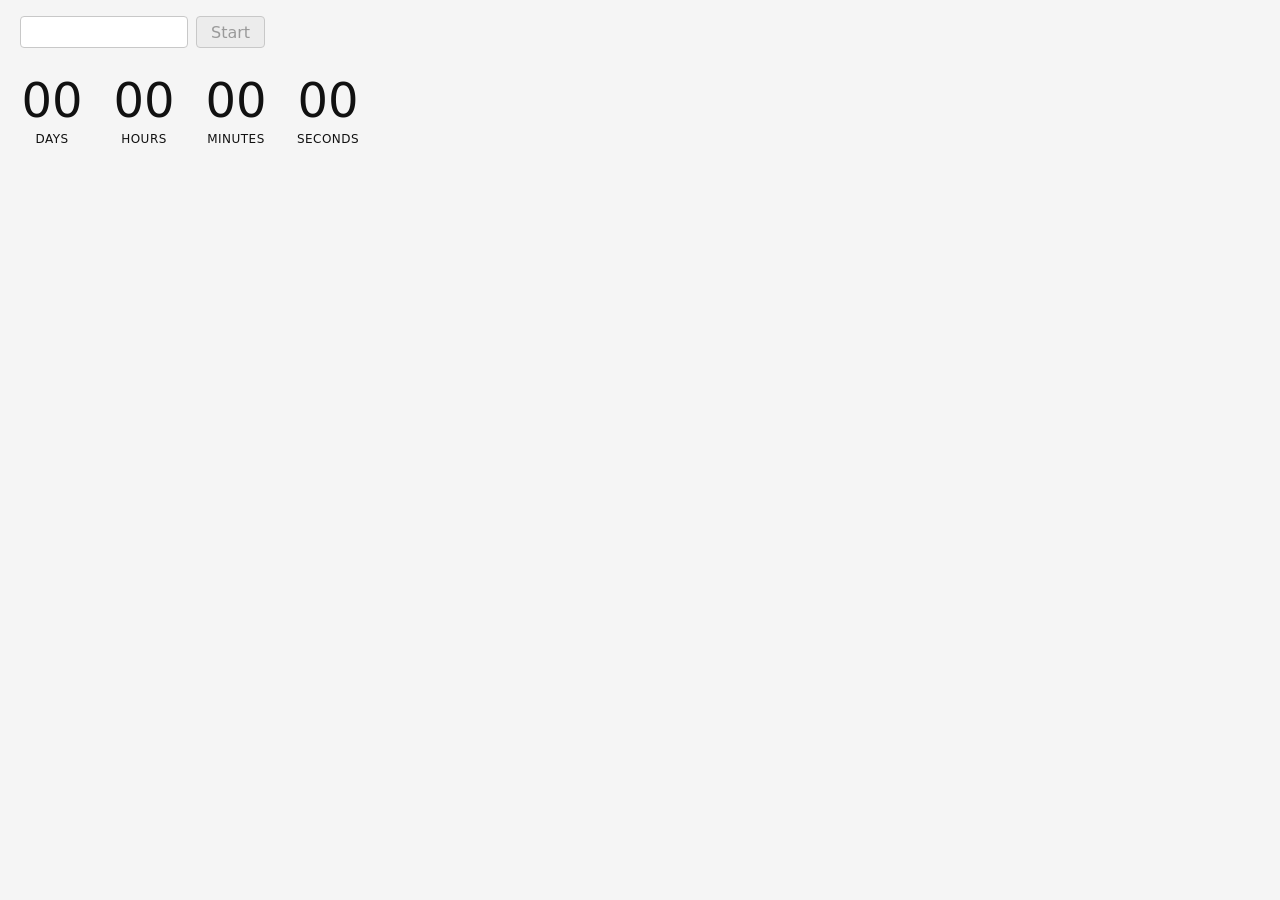
<file: src/1-timer.html>
<!DOCTYPE html>
<html lang="en">
  <head>
    <meta charset="UTF-8" />
    <meta name="viewport" content="width=device-width, initial-scale=1.0" />
    <title>Countdown timer</title>
    <link rel="stylesheet" href="./css/timer.css" />
  </head>
  <body>
    <div class="timer-page">
      <div class="controls">
        <input type="text" id="datetime-picker" />
        <button type="button" data-start disabled>Start</button>
      </div>

      <div class="timer">
        <div class="field">
          <span class="value" data-days>00</span>
          <span class="label">Days</span>
        </div>
        <div class="field">
          <span class="value" data-hours>00</span>
          <span class="label">Hours</span>
        </div>
        <div class="field">
          <span class="value" data-minutes>00</span>
          <span class="label">Minutes</span>
        </div>
        <div class="field">
          <span class="value" data-seconds>00</span>
          <span class="label">Seconds</span>
        </div>
      </div>
    </div>

    <script type="module" src="./js/1-timer.js"></script>
  </body>
</html>
</file>
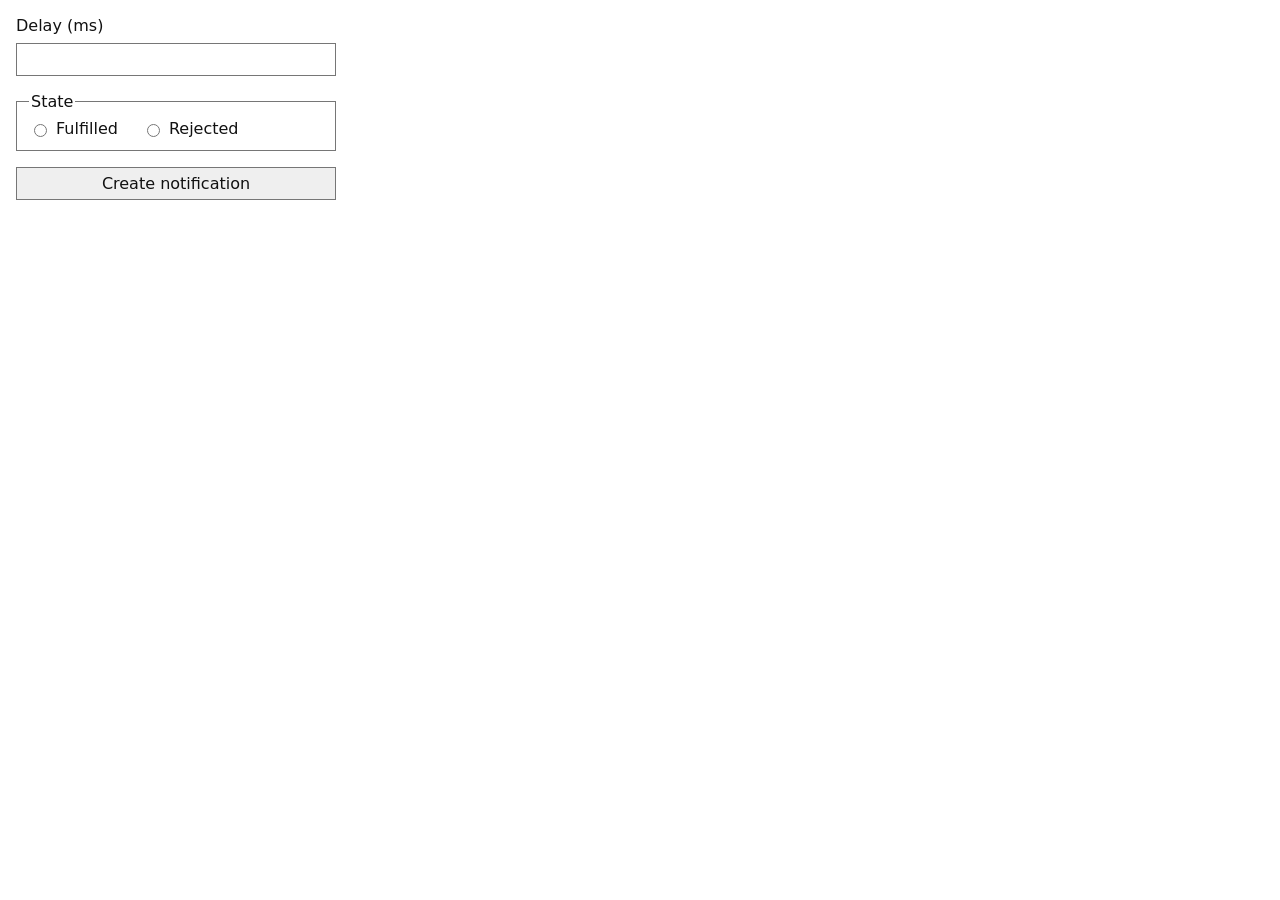
<file: src/2-snackbar.html>
<!DOCTYPE html>
<html lang="en">
  <head>
    <meta charset="UTF-8" />
    <meta name="viewport" content="width=device-width, initial-scale=1.0" />
    <title>Promise generator</title>
    <link rel="stylesheet" href="./css/snackbar.css" />
  </head>
  <body>
    <form class="form">
      <label>
        Delay (ms)
        <input type="number" name="delay" required />
      </label>

      <fieldset>
        <legend>State</legend>
        <label>
          <input type="radio" name="state" value="fulfilled" required />
          Fulfilled
        </label>
        <label>
          <input type="radio" name="state" value="rejected" required />
          Rejected
        </label>
      </fieldset>

      <button type="submit">Create notification</button>
    </form>

    <script type="module" src="./js/2-snackbar.js"></script>
  </body>
</html>
</file>
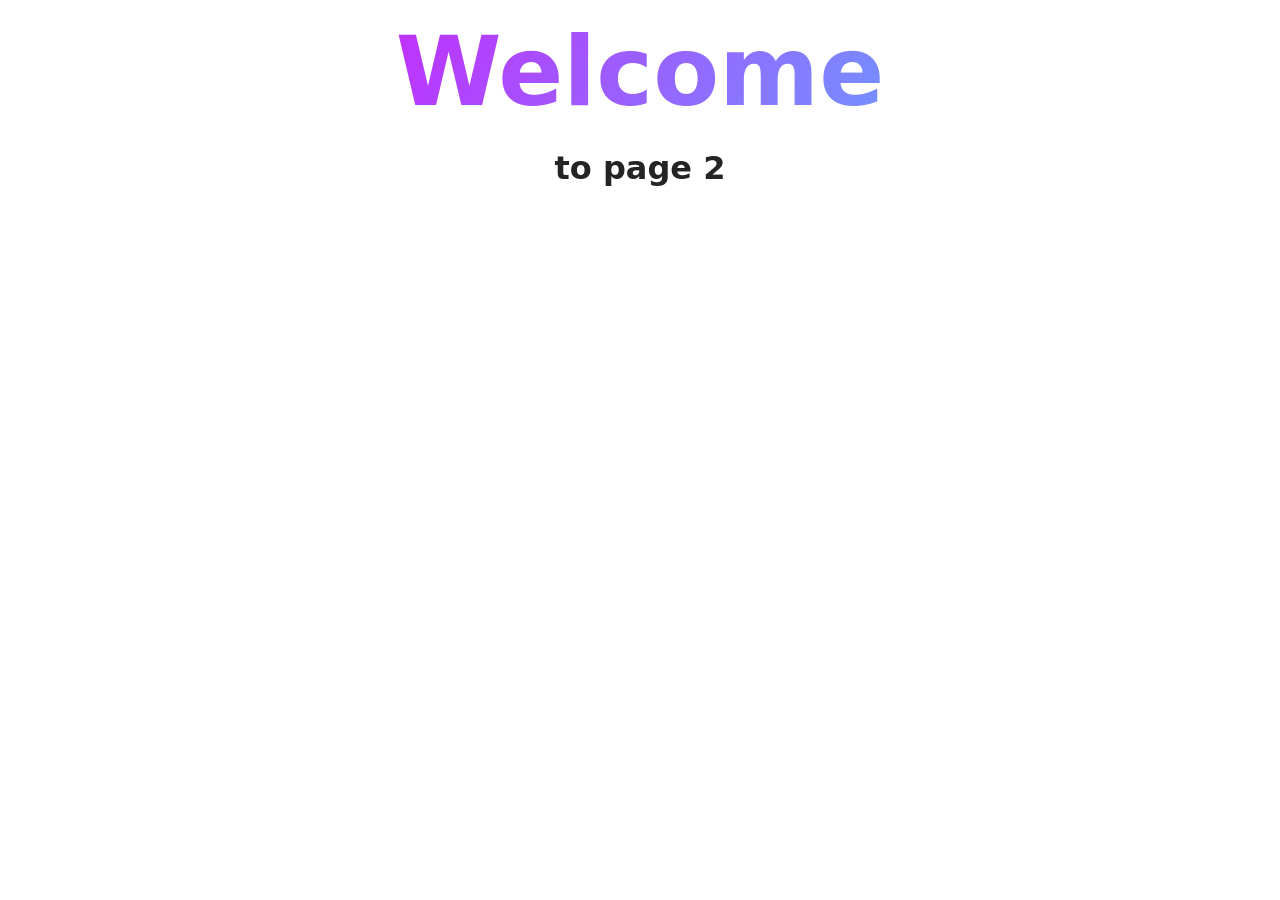
<file: src/page-2.html>
<!DOCTYPE html>
<html lang="en">
  <head>
    <meta charset="UTF-8" />
    <meta http-equiv="X-UA-Compatible" content="IE=edge" />
    <meta name="viewport" content="width=device-width, initial-scale=1.0" />
    <title>Page 2</title>
    <link rel="stylesheet" href="./css/styles.css" />
  </head>
  <body>
    <load
      src="./partials/header.html"
      icon-path="./img/sprite.svg#logo"
      highlight-act="active"
    />

    <main>
      <div class="container">
        <h1 class="main-title">
          <span class="main-title-gradient">Welcome</span> to page 2
        </h1>
        <load src="./partials/back-link.html" />
      </div>
    </main>

    <load src="./partials/footer.html" />
  </body>
</html>
</file>
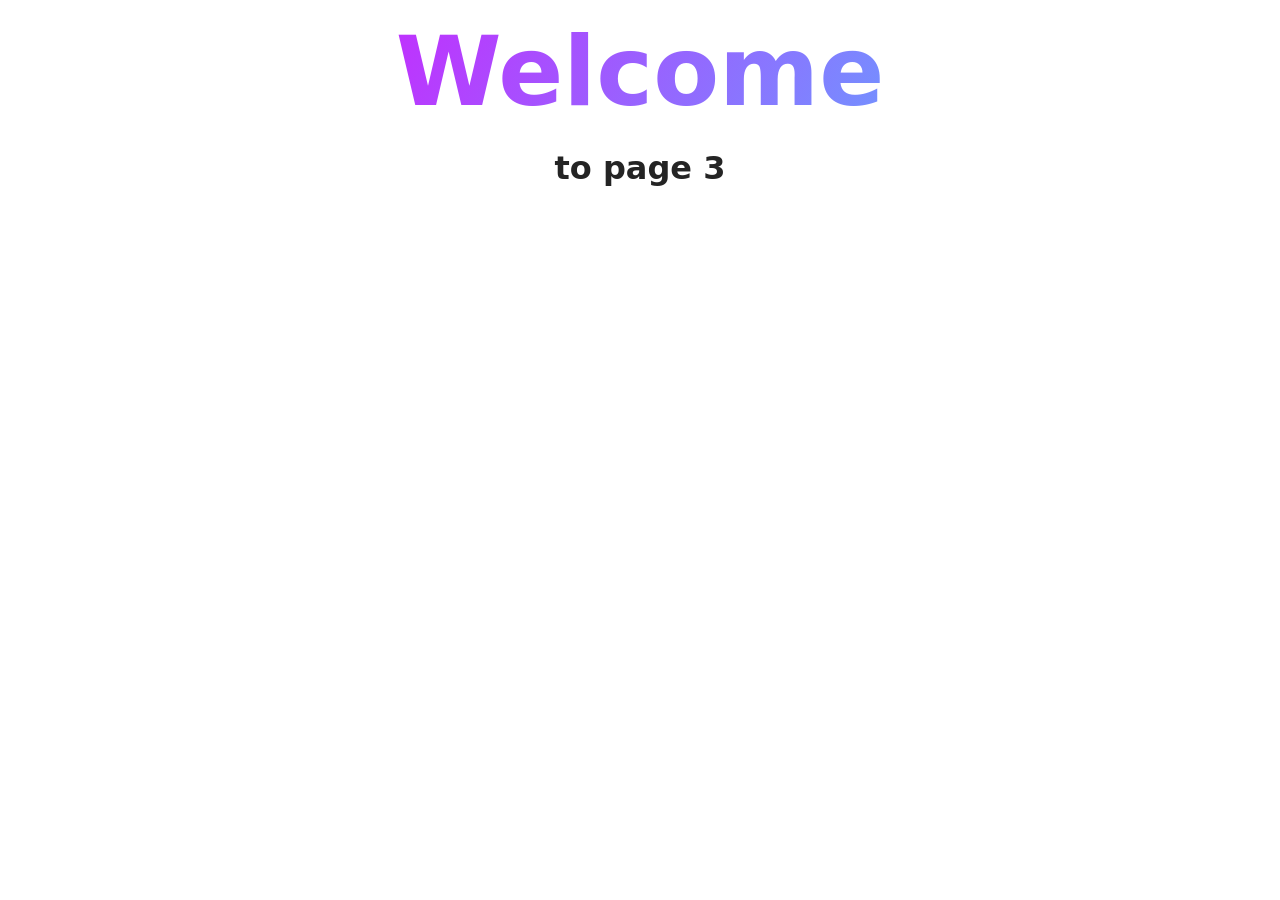
<file: src/page-3.html>
<!DOCTYPE html>
<html lang="en">
  <head>
    <meta charset="UTF-8" />
    <meta http-equiv="X-UA-Compatible" content="IE=edge" />
    <meta name="viewport" content="width=device-width, initial-scale=1.0" />
    <title>Page 3</title>
    <link rel="stylesheet" href="./css/styles.css" />
  </head>
  <body>
    <load
      src="./partials/header.html"
      icon-path="./img/sprite.svg#logo"
      highlight-curr="active"
    />

    <main>
      <div class="container">
        <h1 class="main-title">
          <span class="main-title-gradient">Welcome</span> to page 3
        </h1>
        <load src="./partials/back-link.html" />
      </div>
    </main>

    <load src="./partials/footer.html" />
  </body>
</html>
</file>
<file: src/css/timer.css>
body {
  margin: 0;
  min-height: 100vh;
  background-color: #f5f5f5;
  color: #111;
  font-family: system-ui, -apple-system, BlinkMacSystemFont, 'Segoe UI', Roboto,
    sans-serif;
}

.timer-page {
  padding: 16px 20px 32px;
}

.controls {
  display: flex;
  align-items: center;
  gap: 8px;
  margin-bottom: 28px;
}

#datetime-picker {
  width: 168px;
  height: 32px;
  padding: 4px 8px;
  border: 1px solid #c8c8c8;
  border-radius: 4px;
  background-color: #fff;
  color: #222;
  font: inherit;
  font-size: 16px;
  box-sizing: border-box;
}

#datetime-picker:disabled {
  color: #888;
  background-color: #f3f3f3;
}

button[data-start] {
  height: 32px;
  padding: 4px 14px;
  border: 1px solid #c8c8c8;
  border-radius: 4px;
  background-color: #ececec;
  color: #222;
  font: inherit;
  font-size: 16px;
}

button[data-start]:disabled {
  color: #9a9a9a;
  cursor: not-allowed;
}

.timer {
  display: flex;
  gap: 28px;
}

.field {
  display: flex;
  flex-direction: column;
  align-items: center;
  min-width: 64px;
}

.value {
  font-size: 48px;
  font-weight: 500;
  line-height: 1;
  font-variant-numeric: tabular-nums;
}

.label {
  margin-top: 8px;
  font-size: 12px;
  font-weight: 400;
  line-height: 1.2;
  letter-spacing: 0.04em;
  text-transform: uppercase;
}
</file>
<file: src/css/snackbar.css>
body {
  margin: 16px;
  color: #111;
  background-color: #fff;
  font-family: system-ui, -apple-system, BlinkMacSystemFont, 'Segoe UI', Roboto,
    sans-serif;
  font-size: 16px;
}

.form {
  display: flex;
  flex-direction: column;
  gap: 16px;
  width: 320px;
}

.form > label {
  display: flex;
  flex-direction: column;
  gap: 8px;
}

.form input[type='number'] {
  width: 100%;
  box-sizing: border-box;
  padding: 6px 8px;
  border: 1px solid #767676;
  font: inherit;
}

fieldset {
  margin: 0;
  padding: 8px 12px 12px;
  border: 1px solid #767676;
  display: flex;
  gap: 24px;
}

fieldset label {
  display: flex;
  align-items: center;
  gap: 6px;
}

.form button {
  width: 100%;
  padding: 6px 12px;
  border: 1px solid #767676;
  background-color: #efefef;
  color: #111;
  font: inherit;
  cursor: pointer;
}

.form button:hover {
  background-color: #e4e4e4;
}
</file>
<file: src/css/styles.css>
/**
  |============================
  | include css partials with
  | default @import url()
  |============================
*/
/* Common styles */
@import url('./reset.css');
@import url('./base.css');
@import url('./container.css');
@import url('./animations.css');

/* Sections style */
@import url('./header.css');
@import url('./vite-promo.css');
@import url('./badges.css');
@import url('./back-link.css');
@import url('./footer.css');
</file>
